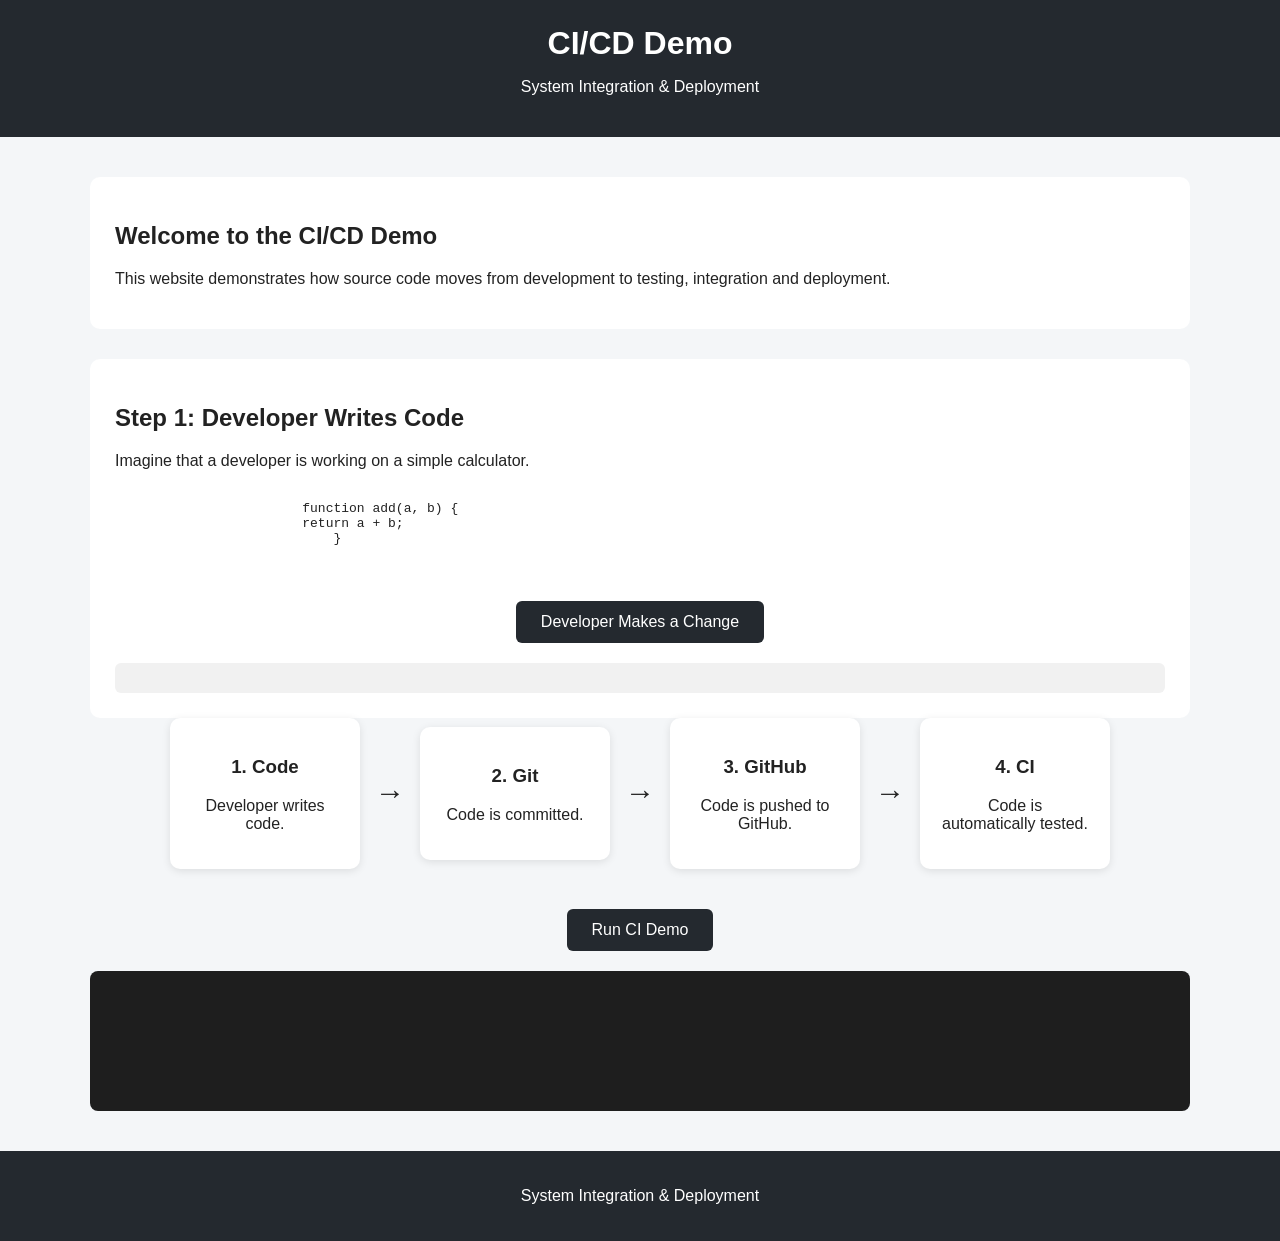
<file: index.html>
<!DOCTYPE html>
<html lang="en">

<head>
    <meta charset="UTF-8">
    <meta name="viewport" content="width=device-width, initial-scale=1.0">

    <title>CI/CD Demo website</title>

    <link rel="stylesheet" href="style.css">
</head>

<body>

    <header>
        <h1>CI/CD Demo</h1>
        <p>System Integration & Deployment</p>
    </header>

    <main>

        <section class="intro">
            <h2>Welcome to the CI/CD Demo</h2>

            <p>
                This website demonstrates how source code moves from
                development to testing, integration and deployment.
            </p>
        </section>
        <section class="code-demo">

            <h2>Step 1: Developer Writes Code</h2>

            <p>
                Imagine that a developer is working on a simple calculator.
            </p>

            <div class="code-bssox">
                <pre>       
                        function add(a, b) {
                        return a + b;
                            }
                </pre>
            </div>

            <button onclick="makeChange()">
                Developer Makes a Change
            </button>

            <div id="changeOutput"></div>

        </section>

        <section class="pipeline">

            <div class="step">
                <h3>1. Code</h3>
                <p>Developer writes code.</p>
            </div>

            <div class="arrow">→</div>

            <div class="step">
                <h3>2. Git</h3>
                <p>Code is committed.</p>
            </div>

            <div class="arrow">→</div>

            <div class="step">
                <h3>3. GitHub</h3>
                <p>Code is pushed to GitHub.</p>
            </div>

            <div class="arrow">→</div>

            <div class="step">
                <h3>4. CI</h3>
                <p>Code is automatically tested.</p>
            </div>

        </section>

        <button onclick="runDemo()">
            Run CI Demo
        </button>

        <div id="output"></div>

    </main>

    <footer>
        <p>System Integration & Deployment</p>
    </footer>

    <script src="script.js"></script>

</body>

</html>
</file>
<file: style.css>
body {
    font-family: Arial, sans-serif;
    margin: 0;
    background: #f4f6f8;
    color: #222;
}

header {
    background: #24292f;
    color: white;
    text-align: center;
    padding: 25px;
}

header h1 {
    margin: 0;
}

main {
    width: 90%;
    max-width: 1100px;
    margin: 40px auto;
}

.intro {
    background: white;
    padding: 25px;
    border-radius: 10px;
    margin-bottom: 30px;
}

.pipeline {
    display: flex;
    align-items: center;
    justify-content: center;
    gap: 15px;
    flex-wrap: wrap;
}

.step {
    background: white;
    padding: 20px;
    width: 150px;
    text-align: center;
    border-radius: 10px;
    box-shadow: 0 2px 8px rgba(0,0,0,0.1);
}

.arrow {
    font-size: 30px;
}

button {
    display: block;
    margin: 40px auto 20px;
    padding: 12px 25px;
    font-size: 16px;
    cursor: pointer;
    border: none;
    border-radius: 6px;
    background: #24292f;
    color: white;
}

button:hover {
    background: #444;
}

#output {
    background: #1e1e1e;
    color: #00ff88;
    padding: 20px;
    border-radius: 8px;
    min-height: 100px;
    font-family: monospace;
}

footer {
    text-align: center;
    padding: 20px;
    background: #24292f;
    color: white;
}

.code-demo {
    background: white;
    padding: 25px;
    margin-top: 30px;
    border-radius: 10px;
}

.code-box {
    background: #1e1e1e;
    color: #00ff88;
    padding: 20px;
    border-radius: 8px;
    margin: 20px 0;
    overflow-x: auto;
}

.code-box pre {
    margin: 0;
    font-family: monospace;
    font-size: 16px;
}

#changeOutput {
    margin-top: 20px;
    padding: 15px;
    border-radius: 6px;
    background: #f1f1f1;
}ss
</file>
